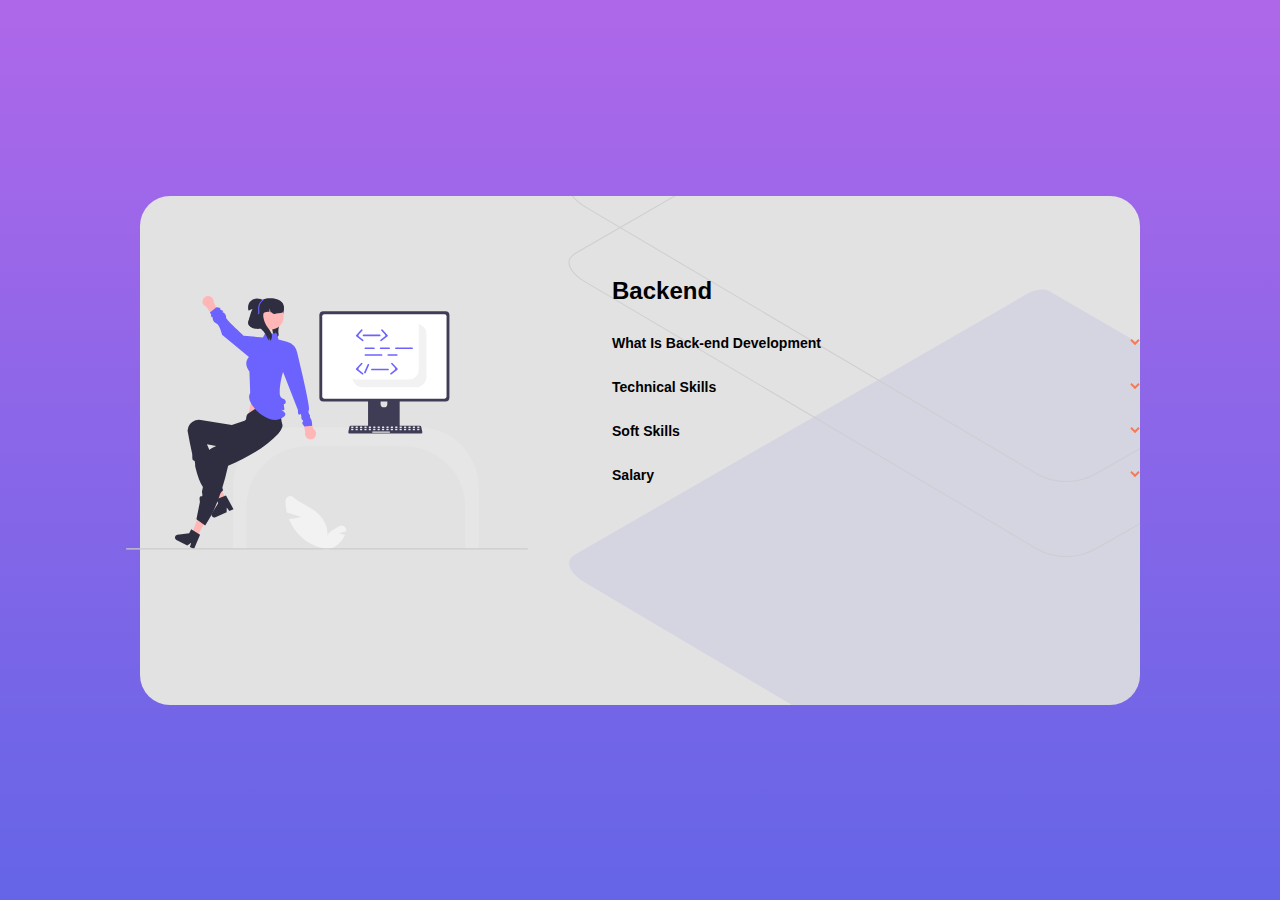
<file: index.html>
<!DOCTYPE html>
<html lang="en">
<head>
    <meta charset="UTF-8">
    <meta http-equiv="X-UA-Compatible" content="IE=edge">
    <meta name="viewport" content="width=device-width, initial-scale=1.0">
    <title>CS-Carers</title>
    <link rel="stylesheet" href="style.css">
</head>
<body>
 <main class="wrapper">
<div class="image__wrapper">
    <div class="image__wrapper--inner">
        <img src="back-end.svg" alt="img">
    </div>
</div>
<div class="accordion__wrapper">
    <h1 class="title">Backend</h1>
    <div class="questions__accordions"> 

        <div class="questions-answer-accordion">
            <div class="question">
                <h3 class="title__questions">
                    What Is Back-end Development
                </h3>
                <img src="icon-arrow-down.svg" alt="">
            </div>
            <div class="answer">Back-end Development refers to the server-side development. 
                It focuses on databases, scripting, website architecture. 
                It contains behind-the-scene activities that occur when performing any action on a website. 
                It can be an account login or making a purchase from an online store. 
                Code written by back-end developers helps browsers to communicate with database information.</div>
        </div>
        <div class="questions-answer-accordion">
            <div class="question">
                <h3 class="title__questions">
                    Technical Skills
                </h3>
                <img src="icon-arrow-down.svg" alt="" >
            </div>
            <div class="answer">
                <ul class="Technical Skills">
                    <li>Python</li>
                    <li>Java</li>
                    <li>PHP </li>
                    <li>Data Structures and Algorithms </li>
                    <li>Databases and Cache</li>
                    <li>Knowledge of APIs</li>
                </ul>
            </div>
        </div>
    
        <div class="questions-answer-accordion">
            <div class="question">
                <h3 class="title__questions">
                    Soft Skills
                </h3>
                <img src="icon-arrow-down.svg" alt="">
            </div>
            <div class="answer">
                <ul class="Soft Skills">
                    <li>Good Communication</li>
                    <li>Teamwork </li>
                    <li>Problem-Solving </li>
                </ul>
            </div>
        </div>
        <div class="questions-answer-accordion">
            <div class="question">
                <h3 class="title__questions">
                    Salary
                </h3>
                <img src="icon-arrow-down.svg" alt="">
            </div>
            <div class="answer">
                Salary range: $95,220 Per Year In USA
            </div>
        </div>
    </div> 
</div> 
</div>

</div>
 </main>  
<script src="app.js"></script>
</body>
</html>
</file>
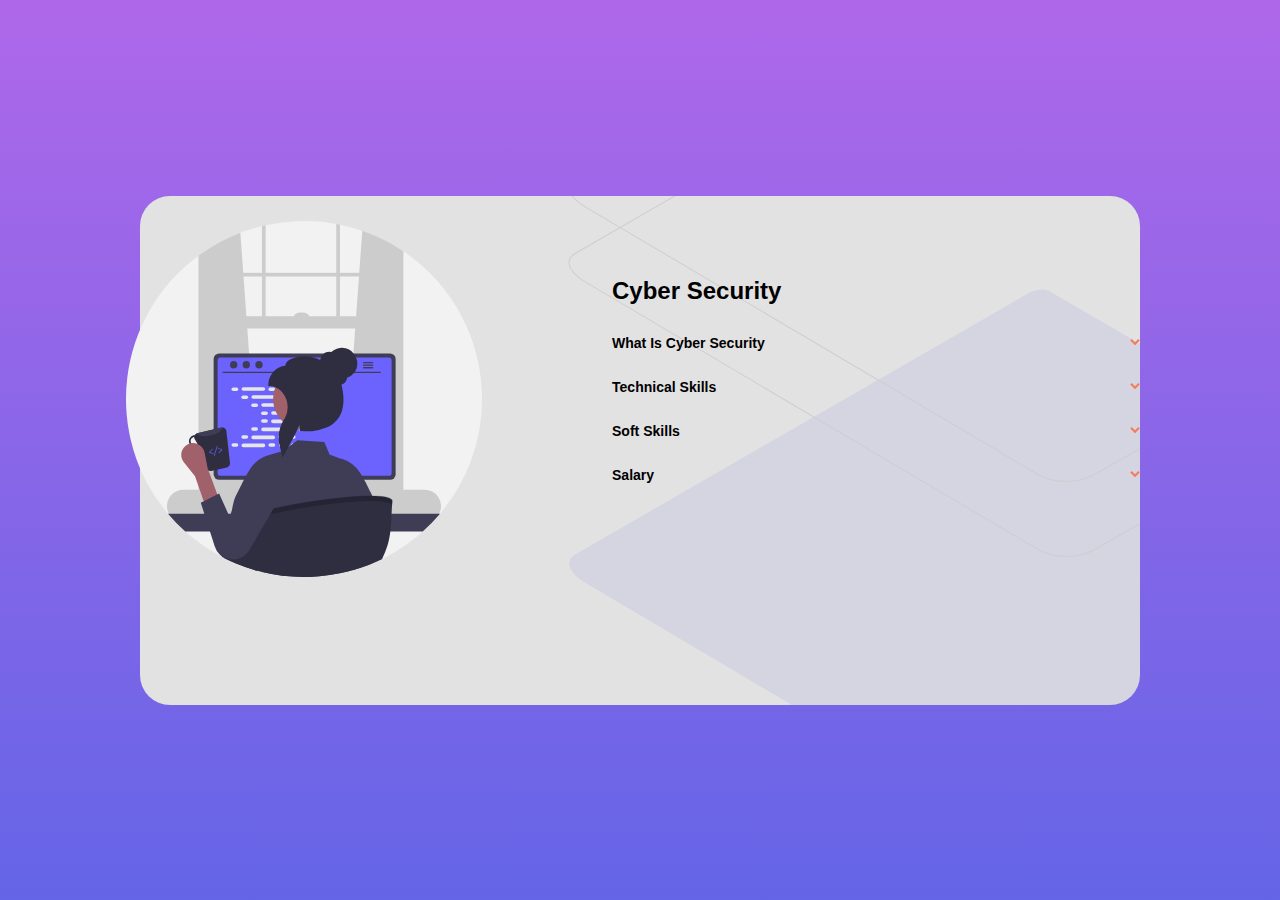
<file: Web Project/cyber security/index.html>
<!DOCTYPE html>
<html lang="en">
<head>
    <meta charset="UTF-8">
    <meta http-equiv="X-UA-Compatible" content="IE=edge">
    <meta name="viewport" content="width=device-width, initial-scale=1.0">
    <title>CS-Carers</title>
    <link rel="stylesheet" href="style.css">
</head>
<body>
 <main class="wrapper">
<div class="image__wrapper">
    <div class="image__wrapper--inner">
        <img src="cyber secuirty.svg" alt="img">
    </div>
</div>
<div class="accordion__wrapper">
    <h1 class="title">Cyber Security</h1>
    <div class="questions__accordions"> 

        <div class="questions-answer-accordion">
            <div class="question">
                <h3 class="title__questions">
                    What Is Cyber Security
                </h3>
                <img src="icon-arrow-down.svg" alt="">
            </div>
            <div class="answer">Cyber security is the practice of defending computers, 
                servers, mobile devices, electronic systems, networks, and data from malicious attacks. 
                It's also known as information technology security or electronic information security. 
                The term applies in a variety of contexts, 
                from business to mobile computing, and can be divided into a few common categories.</div>
        </div>
        <div class="questions-answer-accordion">
            <div class="question">
                <h3 class="title__questions">
                    Technical Skills
                </h3>
                <img src="icon-arrow-down.svg" alt="" >
            </div>
            <div class="answer">
                <ul class="Technical Skills">
                    <li>Scripting</li>
                    <li>Network security control</li>
                    <li>Operating systems</li>
                    <li>Cloud</li>
                    <li>Controls and frameworks
                        <ul class="technical">
                            <li>National Institute of Standards and Technology (NIST)</li>
                            <li>International Organization for Standardization (ISO)</li>
                            <li>Center for Information Security (CIS)</li>
                            <li>System and Organization Controls 2 (SOC 2)</li>
                        </ul>
                    </li>
                </ul>
            </div>
        </div>
    
        <div class="questions-answer-accordion">
            <div class="question">
                <h3 class="title__questions">
                    Soft Skills
                </h3>
                <img src="icon-arrow-down.svg" alt="">
            </div>
            <div class="answer">
                <ul class="Soft Skills">
                    <li>Communication</li>
                    <li>Collaboration </li>
                    <li>Critical thinking </li>
                </ul>
            </div>
        </div>
        <div class="questions-answer-accordion">
            <div class="question">
                <h3 class="title__questions">
                    Salary
                </h3>
                <img src="icon-arrow-down.svg" alt="">
            </div>
            <div class="answer">
                Salary range: $117,148 Per Year In USA
            </div>
        </div>
    </div> 
</div> 
</div>

</div>
 </main>  
<script src="app.js"></script>
</body>
</html>
</file>
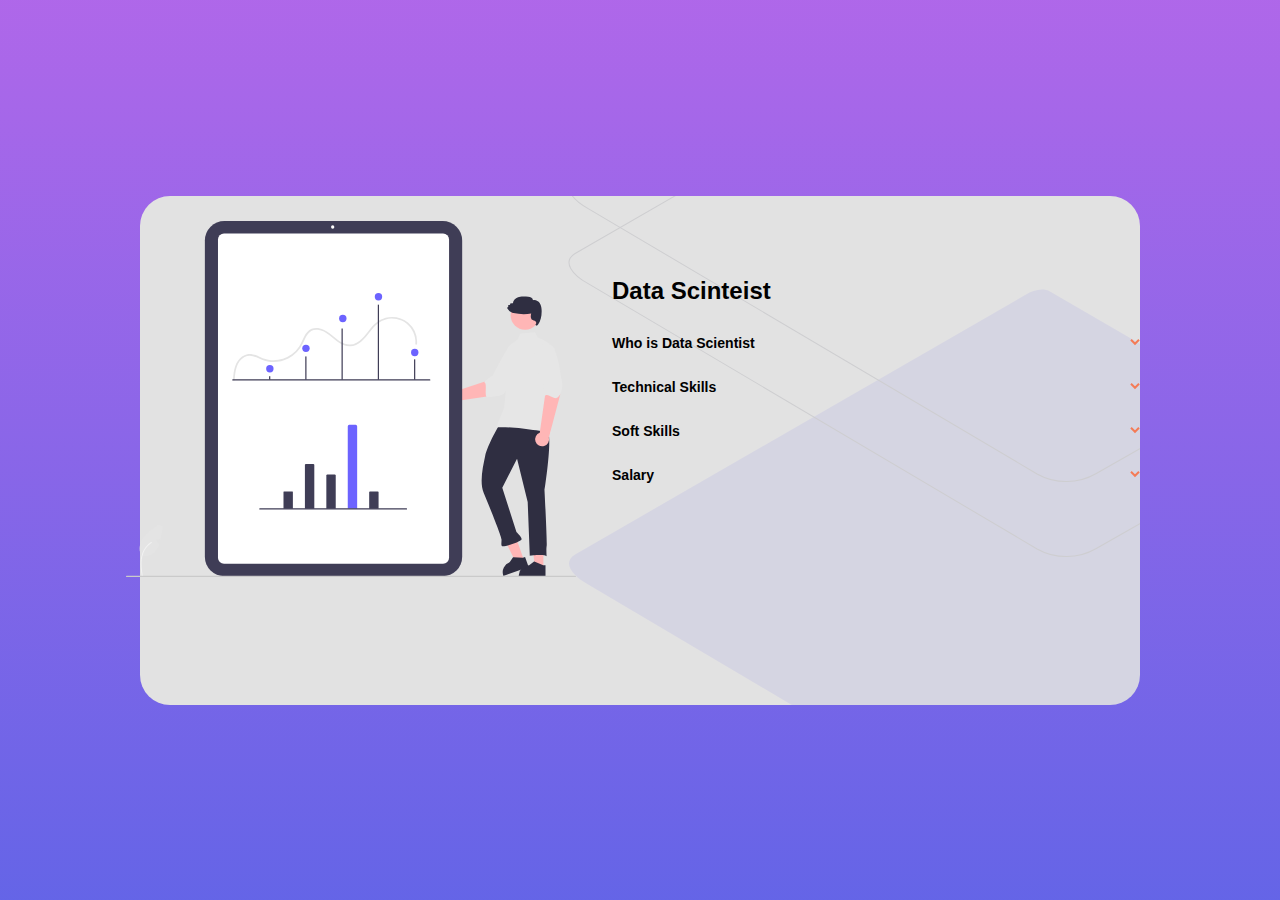
<file: Web Project/Data Scinteist/index.html>
<!DOCTYPE html>
<html lang="en">
<head>
    <meta charset="UTF-8">
    <meta http-equiv="X-UA-Compatible" content="IE=edge">
    <meta name="viewport" content="width=device-width, initial-scale=1.0">
    <title>CS-Carers</title>
    <link rel="stylesheet" href="style.css">
</head>
<body>
 <main class="wrapper">
<div class="image__wrapper">
    <div class="image__wrapper--inner">
        <img src="Data Scientist.svg" alt="img">
    </div>
</div>
<div class="accordion__wrapper">
    <h1 class="title">Data Scinteist</h1>
    <div class="questions__accordions"> 

        <div class="questions-answer-accordion">
            <div class="question">
                <h3 class="title__questions">
                    Who is Data Scientist
                </h3>
                <img src="icon-arrow-down.svg" alt="">
            </div>
            <div class="answer">A data scientist uses data to understand and 
                explain the phenomena around them, 
                and help organizations make better decisions</div>
        </div>
        <div class="questions-answer-accordion">
            <div class="question">
                <h3 class="title__questions">
                    Technical Skills
                </h3>
                <img src="icon-arrow-down.svg" alt="" >
            </div>
            <div class="answer">
                <ul class="Technical Skills">
                    <li>Python</li>
                    <li>R</li>
                    <li>SQL</li>
                    <li>Data Visualization</li>
                    <li>Machine Learning</li>
                    <li>Deep Learning</li>
                </ul>
            </div>
        </div>
    
        <div class="questions-answer-accordion">
            <div class="question">
                <h3 class="title__questions">
                    Soft Skills
                </h3>
                <img src="icon-arrow-down.svg" alt="">
            </div>
            <div class="answer">
                <ul class="Soft Skills">
                    <li>Strong Communication Skills</li>
                    <li>Great Data Intuition</li>
                    <li>Ready To Collaborate With Other Departments</li>
                </ul>
            </div>
        </div>
        <div class="questions-answer-accordion">
            <div class="question">
                <h3 class="title__questions">
                    Salary
                </h3>
                <img src="icon-arrow-down.svg" alt="">
            </div>
            <div class="answer">
                Salary range: $85,000-$170,000
            </div>
        </div>
    </div> 
</div> 
</div>

</div>
 </main>  
    





<script src="app.js"></script>
</body>
</html>
</file>
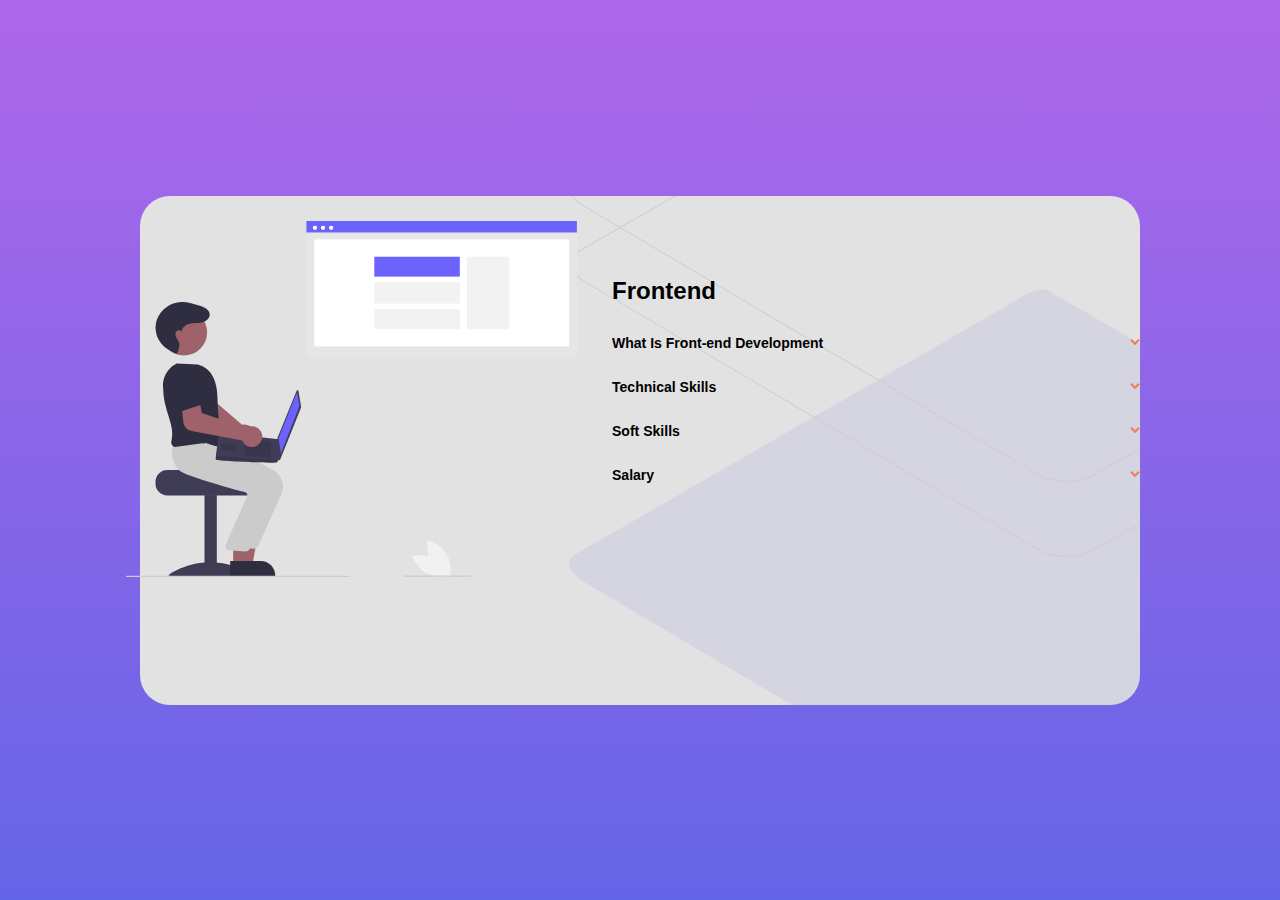
<file: Web Project/front-end/index.html>
<!DOCTYPE html>
<html lang="en">
<head>
    <meta charset="UTF-8">
    <meta http-equiv="X-UA-Compatible" content="IE=edge">
    <meta name="viewport" content="width=device-width, initial-scale=1.0">
    <title>CS-Carers</title>
    <link rel="stylesheet" href="style.css">
</head>
<body>
 <main class="wrapper">
<div class="image__wrapper">
    <div class="image__wrapper--inner">
        <img src="front-end.svg" alt="img">
    </div>
</div>
<div class="accordion__wrapper">
    <h1 class="title">Frontend</h1>
    <div class="questions__accordions"> 

        <div class="questions-answer-accordion">
            <div class="question">
                <h3 class="title__questions">
                    What Is Front-end Development
                </h3>
                <img src="icon-arrow-down.svg" alt="">
            </div>
            <div class="answer">Front-end web development is the development of the graphical user interface of a website, 
                through the use of HTML, CSS, and JavaScript, so that users can view and interact with that website</div>
        </div>
        <div class="questions-answer-accordion">
            <div class="question">
                <h3 class="title__questions">
                    Technical Skills
                </h3>
                <img src="icon-arrow-down.svg" alt="" >
            </div>
            <div class="answer">
                <ul class="Technical Skills">
                    <li>HTML/CSS</li>
                    <li>JavaScript/jQuery</li>
                    <li>Frameworks </li>
                    <li>Responsive Design</li>
                    <li>Testing/Debugging </li>
                    <li>Web Performance </li>
                </ul>
            </div>
        </div>
    
        <div class="questions-answer-accordion">
            <div class="question">
                <h3 class="title__questions">
                    Soft Skills
                </h3>
                <img src="icon-arrow-down.svg" alt="">
            </div>
            <div class="answer">
                <ul class="Soft Skills">
                    <li>Good Communication</li>
                    <li>Teamwork </li>
                    <li>Problem-Solving </li>
                </ul>
            </div>
        </div>
        <div class="questions-answer-accordion">
            <div class="question">
                <h3 class="title__questions">
                    Salary
                </h3>
                <img src="icon-arrow-down.svg" alt="">
            </div>
            <div class="answer">
                Salary range: $92,842 Per Year In USA
            </div>
        </div>
    </div> 
</div> 
</div>

</div>
 </main>  
<script src="app.js"></script>
</body>
</html>
</file>
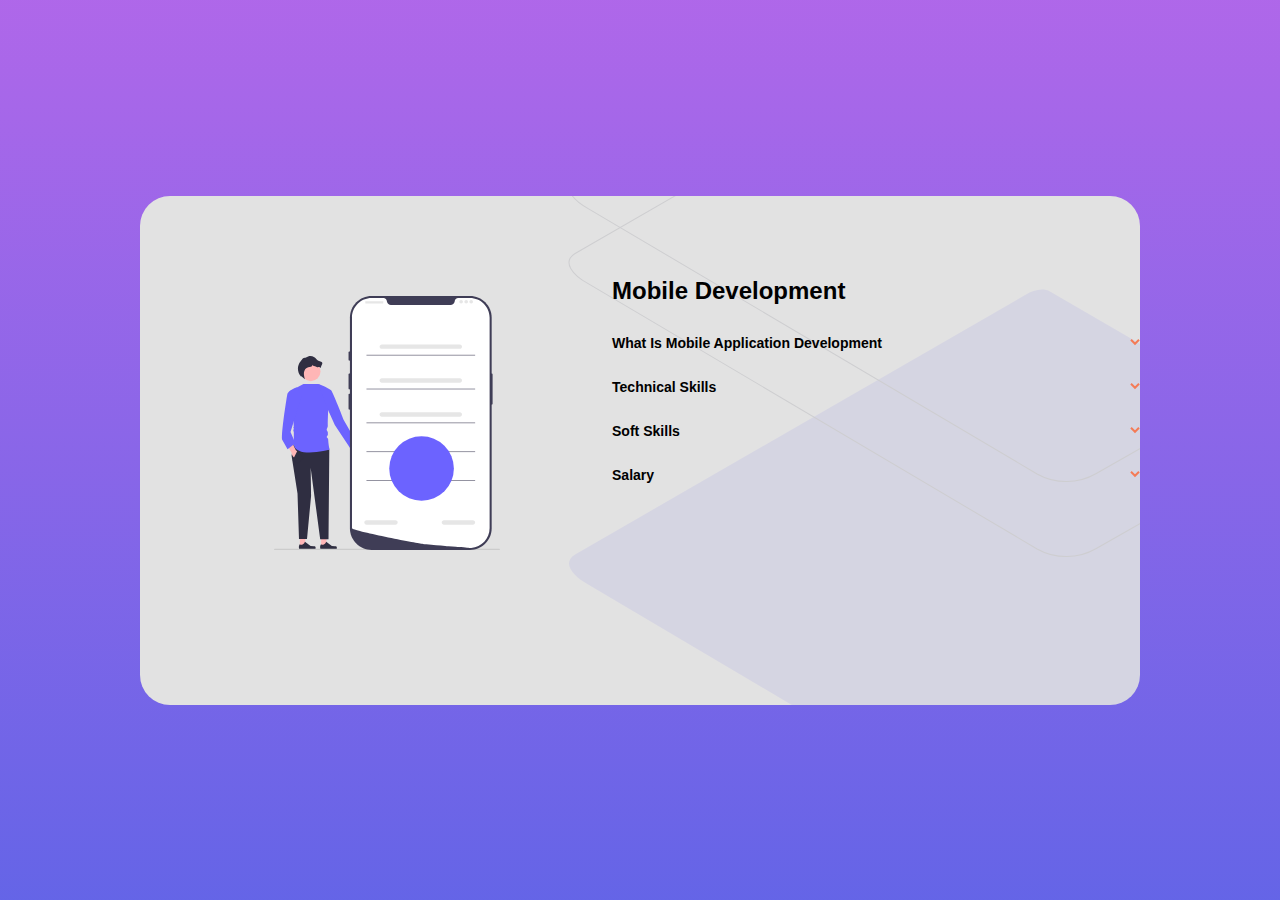
<file: Web Project/Mobile Development/index.html>
<!DOCTYPE html>
<html lang="en">
<head>
    <meta charset="UTF-8">
    <meta http-equiv="X-UA-Compatible" content="IE=edge">
    <meta name="viewport" content="width=device-width, initial-scale=1.0">
    <title>CS-Carers</title>
    <link rel="stylesheet" href="style.css">
</head>
<body>
 <main class="wrapper">
<div class="image__wrapper">
    <div class="image__wrapper--inner">
        <img src="mobile.svg" alt="img">
    </div>
</div>
<div class="accordion__wrapper">
    <h1 class="title">Mobile Development</h1>
    <div class="questions__accordions"> 

        <div class="questions-answer-accordion">
            <div class="question">
                <h3 class="title__questions">
                    What Is Mobile Application Development
                </h3>
                <img src="icon-arrow-down.svg" alt="">
            </div>
            <div class="answer">Mobile application development is the set of processes and 
                procedures involved in writing software for small, 
                wireless computing devices, such as smartphones and other hand-held devices.</div>
        </div>
        <div class="questions-answer-accordion">
            <div class="question">
                <h3 class="title__questions">
                    Technical Skills
                </h3>
                <img src="icon-arrow-down.svg" alt="" >
            </div>
            <div class="answer">
                <ul class="Technical Skills">
                    <li>Kotlin</li>
                    <li>Java</li>
                    <li>React.js </li>
                    <li>React Native </li>
                    <li>Swift</li>
                    <li>Angular</li>
                    <li>Backend Computing</li>
                </ul>
            </div>
        </div>
    
        <div class="questions-answer-accordion">
            <div class="question">
                <h3 class="title__questions">
                    Soft Skills
                </h3>
                <img src="icon-arrow-down.svg" alt="">
            </div>
            <div class="answer">
                <ul class="Soft Skills">
                    <li>Good Communication</li>
                    <li>Teamwork </li>
                    <li>Problem-Solving </li>
                </ul>
            </div>
        </div>
        <div class="questions-answer-accordion">
            <div class="question">
                <h3 class="title__questions">
                    Salary
                </h3>
                <img src="icon-arrow-down.svg" alt="">
            </div>
            <div class="answer">
                Salary range: $95,220 Per Year In USA
            </div>
        </div>
    </div> 
</div> 
</div>

</div>
 </main>  
<script src="app.js"></script>
</body>
</html>
</file>
<file: style.css>
:root{
    --softred:hsl(14,88%,65%);
    --veryDarkGrayBlue:hsl(237,12%,33%);
    --darkGrayBlue:hsl(240,6%,50%);
    --lightGrayBlue:hsl(240,5%,91%);
    --fontsize:12px
}
*{
    box-sizing: border-box;
    font-family: 'Segoe UI', Tahoma, Geneva, Verdana, sans-serif;
}
html{
    font-size: var(--fontsize);
}
body{
    margin: 0;
    height: 100vh;
    width: 100vw;
background: linear-gradient( hsl(273,75%,66%),
hsl(240,73%,65%));
display: grid;
justify-content: center;
align-content: center;
}
.wrapper{
    background: rgb(226,226,226) url('bg-pattern-desktop.svg')
     no-repeat 1260% 65%;
     border-radius: 30px;
     height: 509px;
     width: 1000px;
     display: grid;
     grid-template-columns: 400px 1fr;
     grid-gap: 6rem;
}
.answer{
    display: none;
}
.active .answer{
display: block;
padding-bottom: 1.3rem;
color: var(--veryDarkGrayBlue);
transition: all .3s ease-in;
}
.active img{
    transform: rotate(180deg);
    transition: all .3s ease-in;
}

img{
    transform: rotate(0deg);
    transition: all .3s ease-in;
    
}
.accordion__wrapper{
    margin-top: 65px;
    display: flex;
    flex-direction: column;
}
.questions__accordions{
    height: 100%;
    display: flex;
    flex-direction: column;
}
.question-answer__accordion{
    width:  350px;
    border-bottom: 1px solid #e8e8ea;

}
.title__accordion{
    font-size: 3rem;
    margin-top: 0px;
}
.title__question{
    font-weight: 400;
    font-size: 1.2rem;
    color: var(--veryDarkGrayBlue);
    margin: 1.4re 0rem;
}
.question{
    display: flex;
    cursor: pointer;
    justify-content: space-between
}

.question img{
    align-self: center;
    
}
.image__wrapper{
    position: relative;
}
.image__wrapper--inner img{
    position: absolute;
    height: 50%;
    top: 100px;
    left: -14px;
    
}
</file>
<file: Web Project/cyber security/style.css>
:root{
    --softred:hsl(14,88%,65%);
    --veryDarkGrayBlue:hsl(237,12%,33%);
    --darkGrayBlue:hsl(240,6%,50%);
    --lightGrayBlue:hsl(240,5%,91%);
    --fontsize:12px
}
*{
    box-sizing: border-box;
    font-family: 'Segoe UI', Tahoma, Geneva, Verdana, sans-serif;
}
html{
    font-size: var(--fontsize);
}
body{
    margin: 0;
    height: 100vh;
    width: 100vw;
background: linear-gradient( hsl(273,75%,66%),
hsl(240,73%,65%));
display: grid;
justify-content: center;
align-content: center;
}
.wrapper{
    background: rgb(226,226,226) url('bg-pattern-desktop.svg')
     no-repeat 1260% 65%;
     border-radius: 30px;
     height: 509px;
     width: 1000px;
     display: grid;
     grid-template-columns: 400px 1fr;
     grid-gap: 6rem;
}
.answer{
    display: none;
}
.active .answer{
display: block;
padding-bottom: 1.3rem;
color: var(--veryDarkGrayBlue);
transition: all .3s ease-in;
}
.active img{
    transform: rotate(180deg);
    transition: all .3s ease-in;
}

img{
    transform: rotate(0deg);
    transition: all .3s ease-in;
    
}
.accordion__wrapper{
    margin-top: 65px;
    display: flex;
    flex-direction: column;
}
.questions__accordions{
    height: 100%;
    display: flex;
    flex-direction: column;
}
.question-answer__accordion{
    width:  350px;
    border-bottom: 1px solid #e8e8ea;

}
.title__accordion{
    font-size: 3rem;
    margin-top: 0px;
}
.title__question{
    font-weight: 400;
    font-size: 1.2rem;
    color: var(--veryDarkGrayBlue);
    margin: 1.4re 0rem;
}
.question{
    display: flex;
    cursor: pointer;
    justify-content: space-between
}

.question img{
    align-self: center;
    
}
.image__wrapper{
    position: relative;
}
.image__wrapper--inner img{
    position: absolute;
    height: 70%;
    top: 25px;
    left: -14px;
}
</file>
<file: Web Project/Data Scinteist/style.css>
:root{
    --softred:hsl(14,88%,65%);
    --veryDarkGrayBlue:hsl(237,12%,33%);
    --darkGrayBlue:hsl(240,6%,50%);
    --lightGrayBlue:hsl(240,5%,91%);
    --fontsize:12px
}
*{
    box-sizing: border-box;
    font-family: 'Segoe UI', Tahoma, Geneva, Verdana, sans-serif;
}
html{
    font-size: var(--fontsize);
}
body{
    margin: 0;
    height: 100vh;
    width: 100vw;
background: linear-gradient( hsl(273,75%,66%),
hsl(240,73%,65%));
display: grid;
justify-content: center;
align-content: center;
}
.wrapper{
    background: rgb(226,226,226) url('bg-pattern-desktop.svg')
     no-repeat 1260% 65%;
     border-radius: 30px;
     height: 509px;
     width: 1000px;
     display: grid;
     grid-template-columns: 400px 1fr;
     grid-gap: 6rem;
}
.answer{
    display: none;
}
.active .answer{
display: block;
padding-bottom: 1.3rem;
color: var(--veryDarkGrayBlue);
transition: all .3s ease-in;
}
.active img{
    transform: rotate(180deg);
    transition: all .3s ease-in;
}

img{
    transform: rotate(0deg);
    transition: all .3s ease-in;
    
}
.accordion__wrapper{
    margin-top: 65px;
    display: flex;
    flex-direction: column;
}
.questions__accordions{
    height: 100%;
    display: flex;
    flex-direction: column;
}
.question-answer__accordion{
    width:  350px;
    border-bottom: 1px solid #e8e8ea;

}
.title__accordion{
    font-size: 3rem;
    margin-top: 0px;
}
.title__question{
    font-weight: 400;
    font-size: 1.2rem;
    color: var(--veryDarkGrayBlue);
    margin: 1.4re 0rem;
}
.question{
    display: flex;
    cursor: pointer;
    justify-content: space-between
}

.question img{
    align-self: center;
    
}
.image__wrapper{
    position: relative;
}
.image__wrapper--inner img{
    position: absolute;
    height: 70%;
    top: 25px;
    left: -14px;
}
</file>
<file: Web Project/front-end/style.css>
:root{
    --softred:hsl(14,88%,65%);
    --veryDarkGrayBlue:hsl(237,12%,33%);
    --darkGrayBlue:hsl(240,6%,50%);
    --lightGrayBlue:hsl(240,5%,91%);
    --fontsize:12px
}
*{
    box-sizing: border-box;
    font-family: 'Segoe UI', Tahoma, Geneva, Verdana, sans-serif;
}
html{
    font-size: var(--fontsize);
}
body{
    margin: 0;
    height: 100vh;
    width: 100vw;
background: linear-gradient( hsl(273,75%,66%),
hsl(240,73%,65%));
display: grid;
justify-content: center;
align-content: center;
}
.wrapper{
    background: rgb(226,226,226) url('bg-pattern-desktop.svg')
     no-repeat 1260% 65%;
     border-radius: 30px;
     height: 509px;
     width: 1000px;
     display: grid;
     grid-template-columns: 400px 1fr;
     grid-gap: 6rem;
}
.answer{
    display: none;
}
.active .answer{
display: block;
padding-bottom: 1.3rem;
color: var(--veryDarkGrayBlue);
transition: all .3s ease-in;
}
.active img{
    transform: rotate(180deg);
    transition: all .3s ease-in;
}

img{
    transform: rotate(0deg);
    transition: all .3s ease-in;
    
}
.accordion__wrapper{
    margin-top: 65px;
    display: flex;
    flex-direction: column;
}
.questions__accordions{
    height: 100%;
    display: flex;
    flex-direction: column;
}
.question-answer__accordion{
    width:  350px;
    border-bottom: 1px solid #e8e8ea;

}
.title__accordion{
    font-size: 3rem;
    margin-top: 0px;
}
.title__question{
    font-weight: 400;
    font-size: 1.2rem;
    color: var(--veryDarkGrayBlue);
    margin: 1.4re 0rem;
}
.question{
    display: flex;
    cursor: pointer;
    justify-content: space-between
}

.question img{
    align-self: center;
    
}
.image__wrapper{
    position: relative;
}
.image__wrapper--inner img{
    position: absolute;
    height: 70%;
    top: 25px;
    left: -14px;
}
</file>
<file: Web Project/Mobile Development/style.css>
:root{
    --softred:hsl(14,88%,65%);
    --veryDarkGrayBlue:hsl(237,12%,33%);
    --darkGrayBlue:hsl(240,6%,50%);
    --lightGrayBlue:hsl(240,5%,91%);
    --fontsize:12px
}
*{
    box-sizing: border-box;
    font-family: 'Segoe UI', Tahoma, Geneva, Verdana, sans-serif;
}
html{
    font-size: var(--fontsize);
}
body{
    margin: 0;
    height: 100vh;
    width: 100vw;
background: linear-gradient( hsl(273,75%,66%),
hsl(240,73%,65%));
display: grid;
justify-content: center;
align-content: center;
}
.wrapper{
    background: rgb(226,226,226) url('bg-pattern-desktop.svg')
     no-repeat 1260% 65%;
     border-radius: 30px;
     height: 509px;
     width: 1000px;
     display: grid;
     grid-template-columns: 400px 1fr;
     grid-gap: 6rem;
}
.answer{
    display: none;
}
.active .answer{
display: block;
padding-bottom: 1.3rem;
color: var(--veryDarkGrayBlue);
transition: all .3s ease-in;
}
.active img{
    transform: rotate(180deg);
    transition: all .3s ease-in;
}

img{
    transform: rotate(0deg);
    transition: all .3s ease-in;
    
}
.accordion__wrapper{
    margin-top: 65px;
    display: flex;
    flex-direction: column;
}
.questions__accordions{
    height: 100%;
    display: flex;
    flex-direction: column;
}
.question-answer__accordion{
    width:  350px;
    border-bottom: 1px solid #e8e8ea;

}
.title__accordion{
    font-size: 3rem;
    margin-top: 0px;
}
.title__question{
    font-weight: 400;
    font-size: 1.2rem;
    color: var(--veryDarkGrayBlue);
    margin: 1.4re 0rem;
}
.question{
    display: flex;
    cursor: pointer;
    justify-content: space-between
}

.question img{
    align-self: center;
    
}
.image__wrapper{
    position: relative;
}
.image__wrapper--inner img{
    position: absolute;
    height: 50%;
    top: 100px;
    right: 40px;
    
}
</file>
